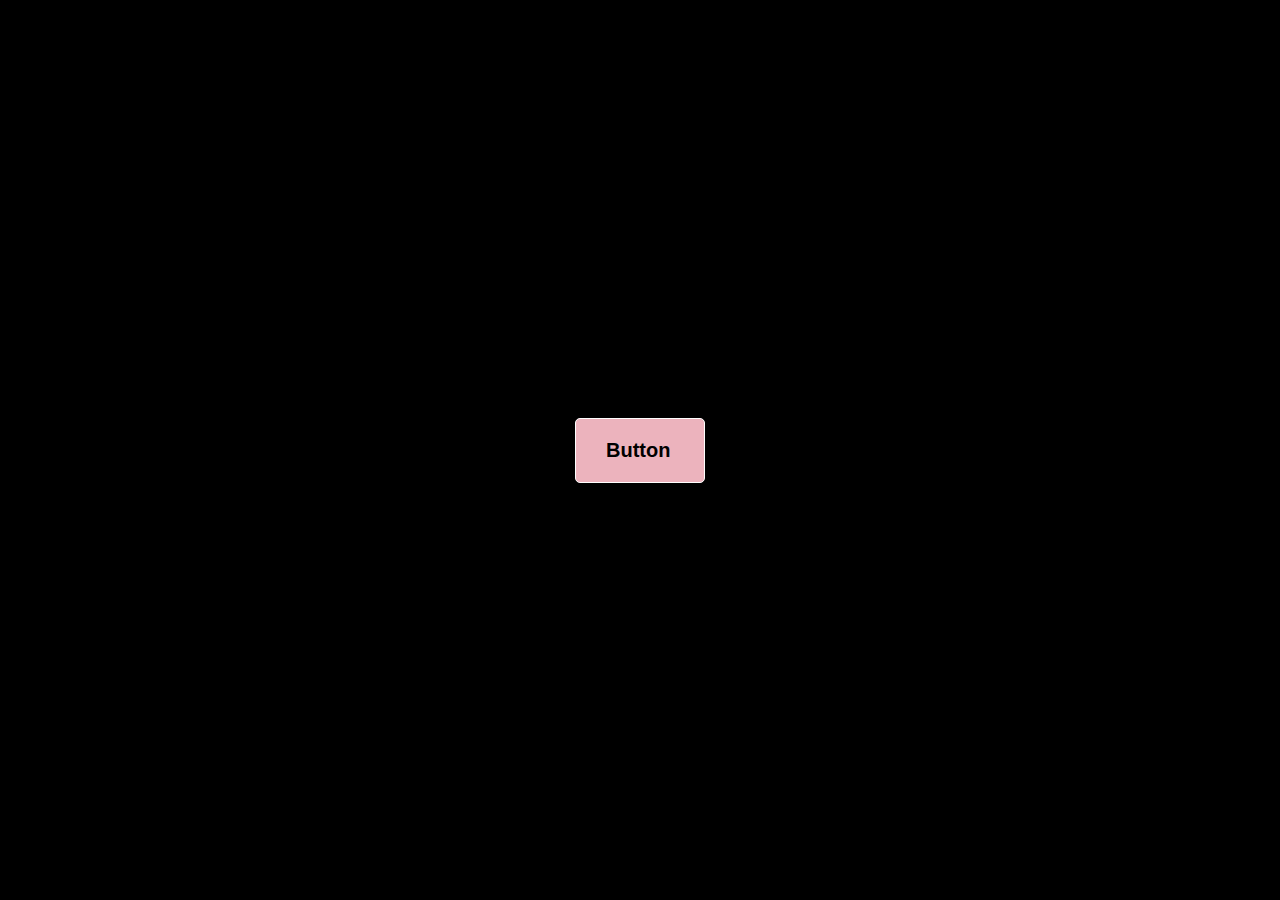
<file: Button Ripple/index.html>
<!DOCTYPE html>
<html lang="en">

<head>
    <meta charset="UTF-8">
    <meta name="viewport" content="width=device-width, initial-scale=1.0">
    <title>Button Ripple Effect</title>
    <link rel="stylesheet" href="style.css">
</head>

<body>

    <a href="#" id="btn">
        <span>Button</span>
    </a>


    <!-- Script files -->
    <script src="./index.js"></script>
</body>

</html>
</file>
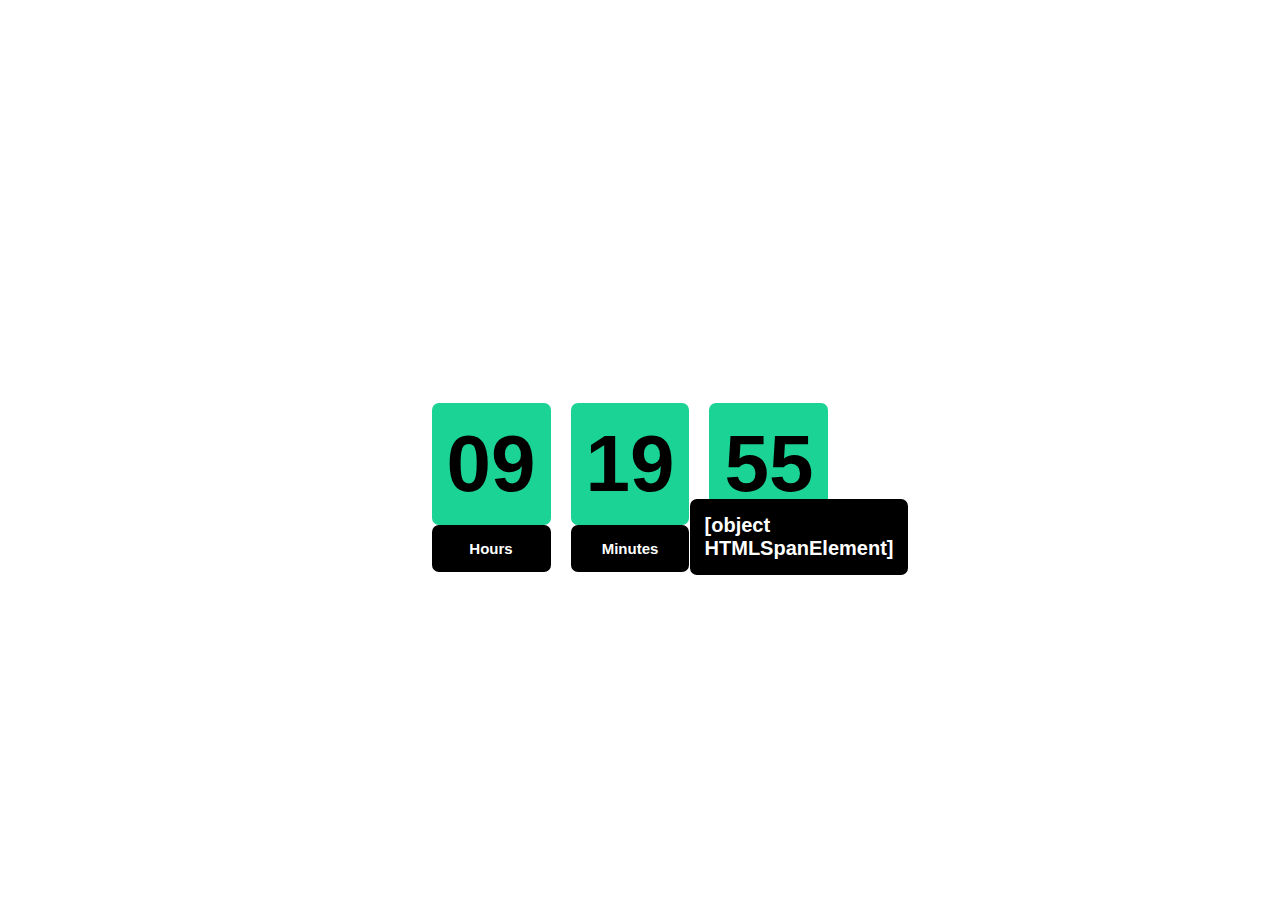
<file: Digital Clock/index.html>
<!DOCTYPE html>
<html lang="en">

<head>
    <meta charset="UTF-8">
    <meta name="viewport" content="width=device-width, initial-scale=1.0">
    <title>Digital Clock</title>
    <link rel="stylesheet" href="style.css">
</head>

<body>
    <h1>Digital clock</h1>
    <div class="container">
        <div class="clock">
            <div>
                <span id="hours">00</span>
                <span class="text">Hours</span>
            </div>
            <div>
                <span id="minutes">00</span>
                <span class="text">Minutes</span>
            </div>
            <div>
                <span id="seconds">00</span>
                <span class="text">Seconds</span>
            </div>
            <div>
                <span id="amPm">AM</span>
            </div>
        </div>

    </div>
    <!-- Script files -->
    <script src="./index.js"></script>
</body>

</html>
</file>
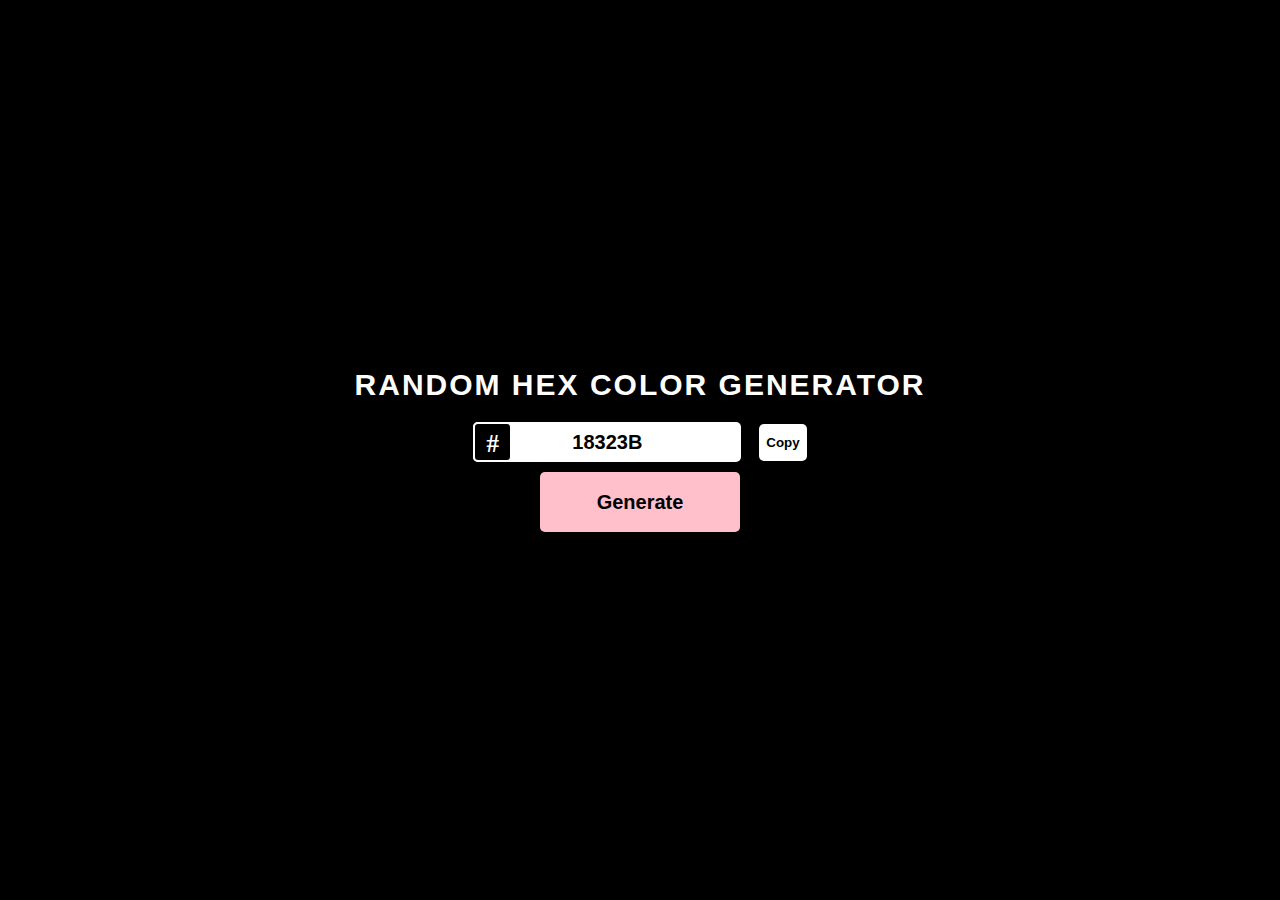
<file: HEX Color Generator/index.html>
<!DOCTYPE html>
<html lang="en">

<head>
    <meta charset="UTF-8">
    <meta name="viewport" content="width=device-width, initial-scale=1.0">
    <title>HEX Color Generator</title>
    <link rel="stylesheet" href="style.css">
</head>

<body>
    <section id="root">
        <h1 id="title">Random HEX Color Generator</h1>

        <div class="input__section">

            <div class="hash__icon">#</div>

            <input type="text" id="input" placeholder="18323B" value="18323B">
            <button id="copy-btn">Copy</button>
        </div>

        <div class="btn__div">
            <button id="btn" class="text">Generate</button>
        </div>
    </section>


    <!-- Script files -->
    <script src="./index.js"></script>
</body>

</html>
</file>
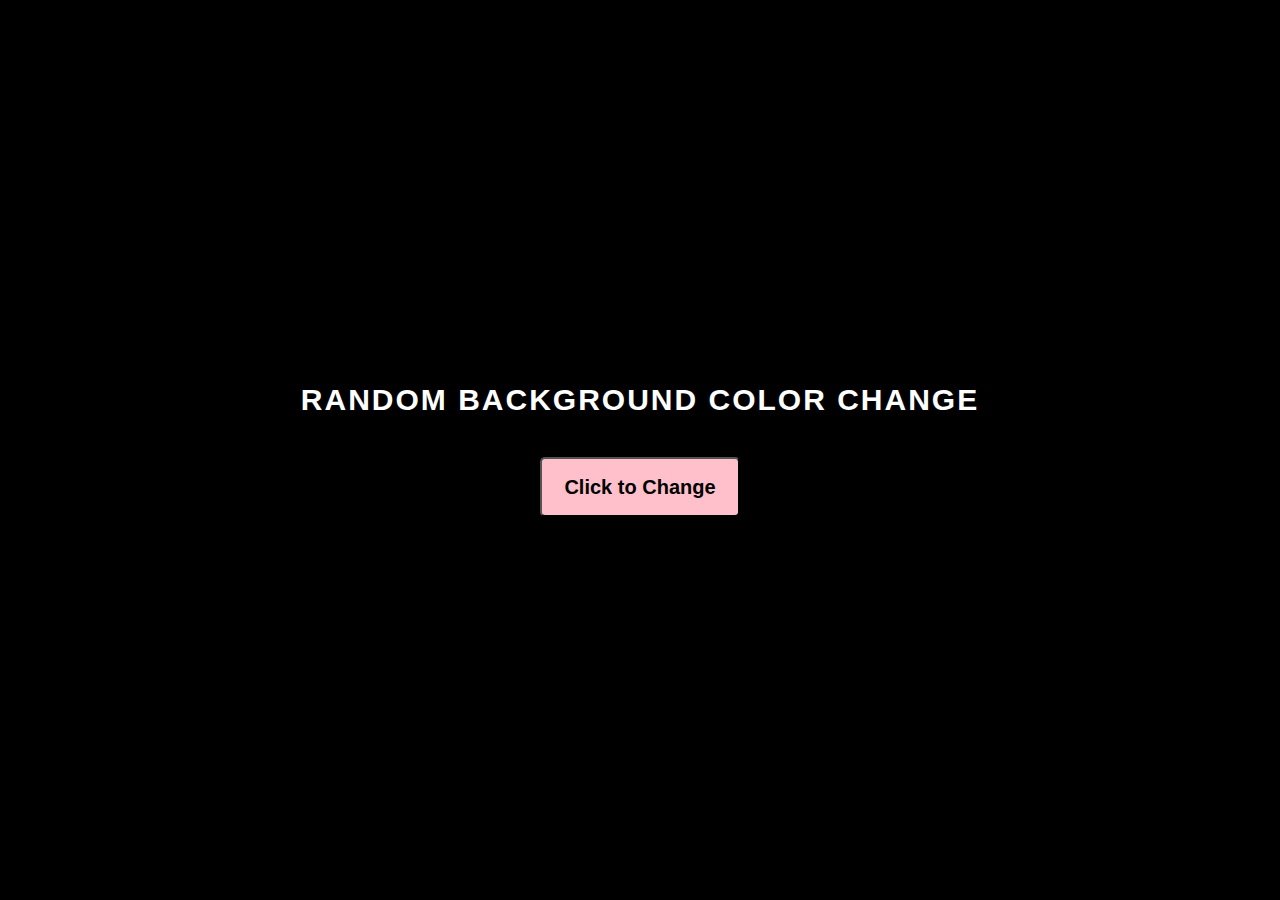
<file: Random Background/index.html>
<!DOCTYPE html>
<html lang="en">

<head>
    <meta charset="UTF-8">
    <meta name="viewport" content="width=device-width, initial-scale=1.0">
    <title>Change BG</title>
    <link rel="stylesheet" href="style.css">
</head>

<body>
    <section id="root">
        <h1 id="title">Random Background Color Change</h1>
        <div class="btn__div">
            <button id="btn" class="text">Click to Change</button>
        </div>
    </section>


    <!-- Script files -->
    <script src="./index.js"></script>
</body>

</html>
</file>
<file: Button Ripple/style.css>
*{
    margin: 0;
    padding: 0;
    box-sizing: border-box;
}

html, body{
    width: 100%;
    display: flex;
    height: 100vh;
    justify-content: center;
    align-items: center;
    text-decoration: none;
    background-color:black;
}

#btn{
   background-color:#ecb3bd;
   border: 1px solid #fffefe;
   border-radius: 5px;
   width: 130px;
   padding:  20px 30px;
   text-decoration: none;
   font-size: 20px;
   font-family:sans-serif;
   font-weight: 600;   
   position: relative; 
   overflow: hidden;
}

#btn span{
    position: relative;
    z-index: 1;
    color: black;
}

#btn::before{
    content: "";
    position: absolute;
    background-color: orangered;
    height: 0px;
    width: 0px;
    left: var(--xPos);
    top: var(--yPos);
    transform: translate(-50%, -50%);
    border-radius: 50%;
    transition: width 0.5s, height 0.5s;

}

#btn:hover::before{
    height: 300px;
    width: 300px;
   
}
</file>
<file: Digital Clock/style.css>
*{
    margin: 0;
    padding: 0;
    box-sizing: border-box;
}

html, body{
    width: 100%;
    height: 100vh;
    display: flex;
    flex-direction: column;
    justify-content: center;
    background: url("https://images.unsplash.com/photo-1479267658415-ff274a213280?ixlib=rb-4.0.3&ixid=M3wxMjA3fDB8MHxwaG90by1wYWdlfHx8fGVufDB8fHx8fA%3D%3D&auto=format&fit=crop&w=2070&q=80");
    background-size: cover;
    background-repeat: no-repeat;   
    font-family: sans-serif; 
}

h1{
    text-align: center;
    text-transform: uppercase;
    letter-spacing: 3px;
    color: white;
    font-size: 40px;
    margin-bottom: 30px;
}

.container{
    display: flex;
    justify-content: center;
    align-items: center;
}

.clock{
    display: flex;
    align-items: center;
    justify-content: center;
}

.clock div{
    position: relative;
    display: flex;
    flex-direction: column;
    align-items: center;
    margin: 10px;
}

.clock span{
    background-color:rgb(26, 211, 149);
    padding: 15px;
    font-size: 80px;
    font-weight: 600;
    border-radius: 7px;
}

.clock .text{
    font-size: 15px;
    width: 100%;
    text-align: center;
    background: #000;
    color: white;
}

.clock #amPm {
    position: absolute;
    bottom: -87px;
    right: -60px;
    font-size: 20px;
    background: #000;
    color: white;
}
</file>
<file: HEX Color Generator/style.css>
*{
    margin: 0;
    padding: 0;
    box-sizing: border-box;
}

#root{
    display: flex;
    justify-content: center;
    flex-direction: column;
    align-items: center;
    height: 100vh;
    background-color: rgb(0, 0, 0);

}

h1{
    color:white;
    text-shadow: #000000 1px 0 10px;
    text-transform: uppercase;
    font-size: 30px;
    font-family: sans-serif;
    letter-spacing: 2px;
}



.input__section{
    display: flex;
    align-items: center;
    justify-content: center;
    margin-top: 20px;
    gap: 0.5rem;
    position: relative;
    /* overflow: hidden; */
}

#input{
   
    font-size: 20px;
    text-align: center;
    font-weight: 600;
    background: white;
    outline: none;
    border-radius: 5px;
    height: 40px;
    border: none;
}

#input:hover{
    cursor:text;
}

.hash__icon{
    position:absolute;
    padding: 0.4rem .7rem;
    background-color:#000000;
    /* border-top-left-radius: 0.25rem;
    border-bottom-left-radius: 0.25rem; */
    border-radius: 5px;
    font-size: 25px;
    font-weight: bolder;
    left: 0;
    height: 40px;
    color: #ffffff;
    border: 2px solid #ffffff;
}

#copy-btn{
    height: 37px;
    margin-left: 10px;
    padding: 5px 7px;
    font-weight: 600;
    border-radius: 5px;
    cursor:copy;
    border: none;
    background-color: white;
}

.btn__div{
    text-align: center;
    margin-top: 10px;
    position: relative;
    overflow: hidden;
}

#btn{
    height: 60px;
    width: 200px;
    color: black;
    font-weight: 600;
    font-size: 20px;
    cursor: pointer;
    background-color:pink;
    border-radius: 5px;
    padding: 10px;
    border: none;
}

#btn:hover{
    background-color: orangered;
    color: white;
    transition:all ease-in .2s
}

/* #btn::before{
    content: "";
    position: absolute;
    background-color: orangered;
    height: 0px;
    width: 0px;
    top: 50%;
    left: 50%;
    border-radius: 50%;
    transform: translate(-50%, -50%);
    transition: height 0.5s, width 0.5s;

}

#btn:hover::before{
    width: 300px;
    height: 300px;
        z-index: 1;

} */


/* Toast message css styles */

.toast__msg{
  position: fixed;
  top: 2rem;
  right: 2rem;
  display: flex;
  flex-direction: column;
  align-items: flex-end;
  color: orangered;
  background-color: #fff;
  border: 1px solid black;
  border-radius: 4px;
  padding: 10px;
  font-weight: 800;
  font-family: sans-serif;
  transition: all ease-in .5s;
}
</file>
<file: Random Background/style.css>
*{
    margin: 0;
    padding: 0;
    box-sizing: border-box;
}

#root{
    display: flex;
    justify-content: center;
    flex-direction: column;
    align-items: center;
    height: 100vh;
    background-color: rgb(0, 0, 0);

}

h1{
    color:white;
    text-shadow: #000000 1px 0 10px;
    text-transform: uppercase;
    font-size: 30px;
    font-family: sans-serif;
    letter-spacing: 2px;
}

.btn__div{
    text-align: center;
    margin-top: 40px;
    position: relative;
    overflow: hidden;
}

#btn{
    height: 60px;
    width: 200px;
    color: black;
    font-weight: 600;
    font-size: 20px;
    cursor: pointer;
    background-color:pink;
    border-radius: 5px;
    padding: 10px;
}

#btn:hover{
    background-color: orangered;
    color: white;
    transition:all ease-in .2s
}

/* #btn::before{
    content: "";
    position: absolute;
    background-color: orangered;
    height: 0px;
    width: 0px;
    top: 50%;
    left: 50%;
    border-radius: 50%;
    transform: translate(-50%, -50%);
    transition: height 0.5s, width 0.5s;

}

#btn:hover::before{
    width: 300px;
    height: 300px;
        z-index: 1;

} */
</file>
